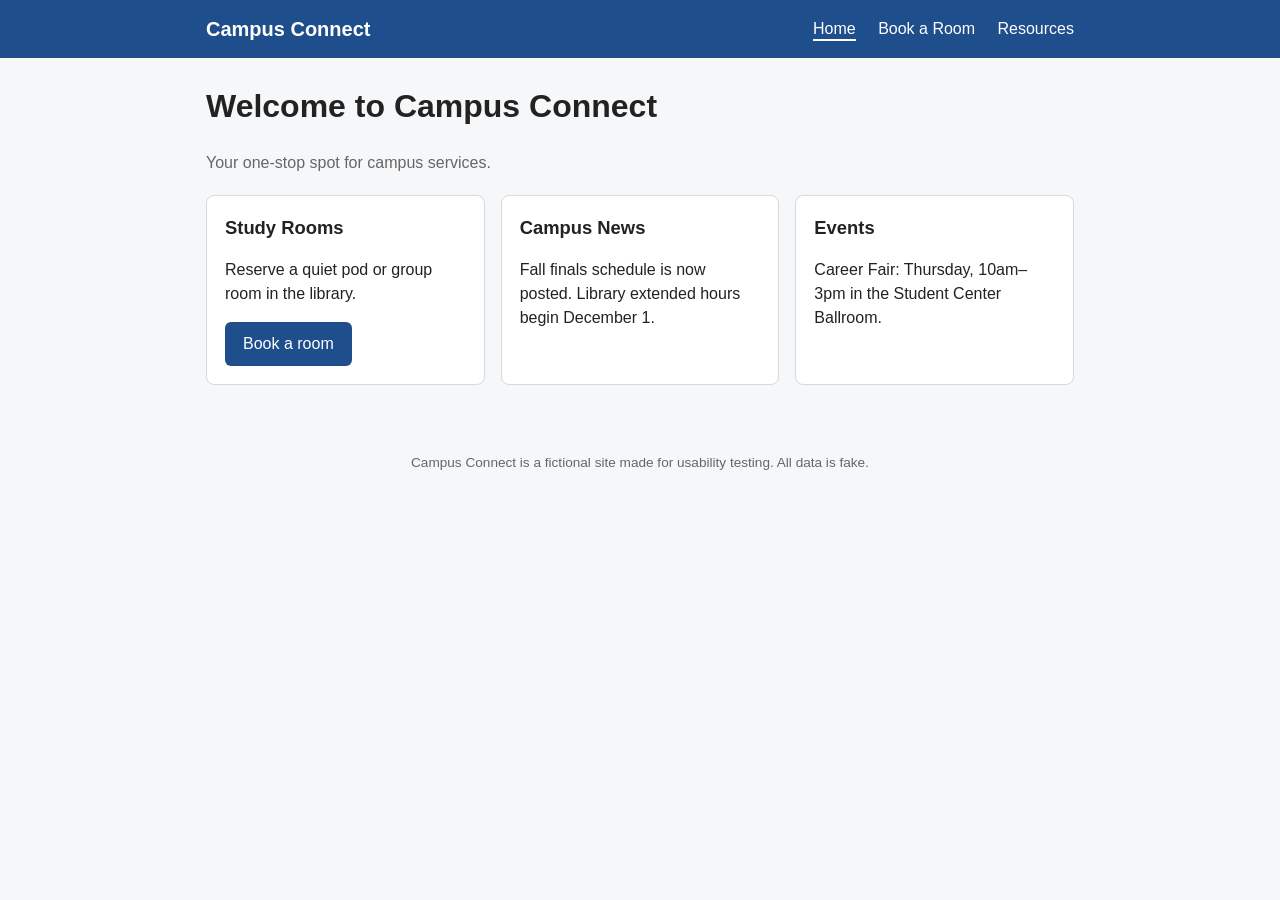
<file: index.html>
<!DOCTYPE html>
<html lang="en">
<head>
  <meta charset="UTF-8">
  <meta name="viewport" content="width=device-width, initial-scale=1.0">
  <title>Campus Connect</title>
  <link rel="stylesheet" href="css/styles.css">
</head>
<body>

  <!-- Top header with the site name and menu (same on every page) -->
  <header class="site-header">
    <div class="header-inner">
      <a class="logo" href="index.html">Campus Connect</a>
      <nav class="main-nav">
        <a href="index.html" class="active">Home</a>
        <a href="book.html">Book a Room</a>
        <!-- PLANTED ISSUE #1: the office directory is labeled "Resources",
             which doesn't tell people it's where to find offices. -->
        <a href="directory.html">Resources</a>
      </nav>
    </div>
  </header>

  <main>
    <h1>Welcome to Campus Connect</h1>
    <p class="intro">Your one-stop spot for campus services.</p>

    <!-- Cards that point to the main things people come here to do -->
    <div class="card-grid">
      <div class="card">
        <h2>Study Rooms</h2>
        <p>Reserve a quiet pod or group room in the library.</p>
        <a class="button" href="book.html">Book a room</a>
      </div>

      <div class="card">
        <h2>Campus News</h2>
        <p>Fall finals schedule is now posted. Library extended hours begin December 1.</p>
      </div>

      <div class="card">
        <h2>Events</h2>
        <p>Career Fair: Thursday, 10am–3pm in the Student Center Ballroom.</p>
      </div>
    </div>
  </main>

  <footer class="site-footer">
    Campus Connect is a fictional site made for usability testing. All data is fake.
  </footer>

</body>
</html>
</file>
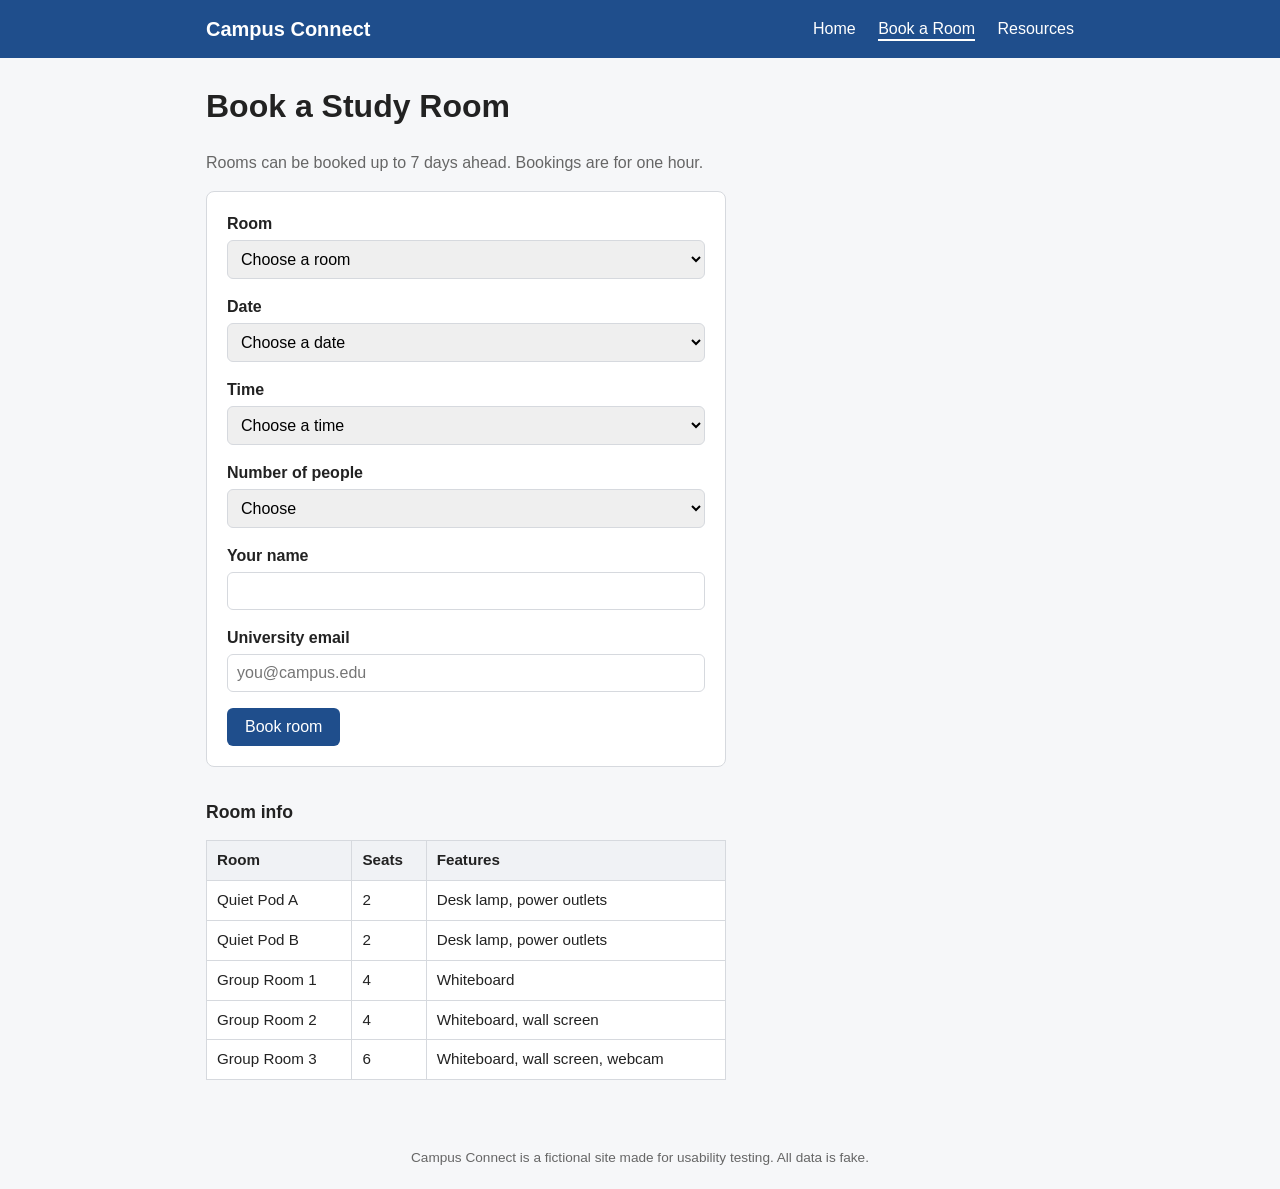
<file: book.html>
<!DOCTYPE html>
<html lang="en">
<head>
  <meta charset="UTF-8">
  <meta name="viewport" content="width=device-width, initial-scale=1.0">
  <title>Book a Study Room – Campus Connect</title>
  <link rel="stylesheet" href="css/styles.css">
</head>
<body>

  <header class="site-header">
    <div class="header-inner">
      <a class="logo" href="index.html">Campus Connect</a>
      <nav class="main-nav">
        <a href="index.html">Home</a>
        <a href="book.html" class="active">Book a Room</a>
        <!-- PLANTED ISSUE #1 (see index.html) -->
        <a href="directory.html">Resources</a>
      </nav>
    </div>
  </header>

  <main>
    <h1>Book a Study Room</h1>
    <p class="intro">Rooms can be booked up to 7 days ahead. Bookings are for one hour.</p>

    <div class="form-box">
      <!-- Error messages appear here. JavaScript fills it in when needed. -->
      <div id="error-box" class="error-box" role="alert"></div>

      <!--
        action="confirmation.html" means: when the form is submitted, go to that page.
        method="get" means: put the answers in the web address (nothing is sent to a server).
        novalidate turns off the browser's own pop-up checks, so our JavaScript does the checking.
      -->
      <form id="booking-form" action="confirmation.html" method="get" novalidate>

        <div class="field">
          <label for="room">Room</label>
          <!-- data-seats stores how many people each room holds. JavaScript reads it.
               PLANTED ISSUE #5 (part 1): the room names don't say how many people fit.
               That's only in the "Room info" table further down the page, so many
               people will pick a room that's too small. A better version would
               show it right here, e.g. "Quiet Pod A (seats 2)". -->
          <select id="room" name="room">
            <option value="">Choose a room</option>
            <option value="Quiet Pod A" data-seats="2">Quiet Pod A</option>
            <option value="Quiet Pod B" data-seats="2">Quiet Pod B</option>
            <option value="Group Room 1" data-seats="4">Group Room 1</option>
            <option value="Group Room 2" data-seats="4">Group Room 2</option>
            <option value="Group Room 3" data-seats="6">Group Room 3</option>
          </select>
        </div>

        <div class="field">
          <label for="date">Date</label>
          <!-- Empty on purpose: js/book.js adds the next 7 days here. -->
          <select id="date" name="date">
            <option value="">Choose a date</option>
          </select>
        </div>

        <div class="field">
          <label for="time">Time</label>
          <!-- PLANTED ISSUE #4: times are in 24-hour format with no
               "Morning / Afternoon" grouping, so people must work out which are afternoon. -->
          <select id="time" name="time">
            <option value="">Choose a time</option>
            <option>09:00–10:00</option>
            <option>10:00–11:00</option>
            <option>11:00–12:00</option>
            <option>12:00–13:00</option>
            <option>13:00–14:00</option>
            <option>14:00–15:00</option>
            <option>15:00–16:00</option>
            <option>16:00–17:00</option>
            <option>17:00–18:00</option>
          </select>
        </div>

        <div class="field">
          <label for="people">Number of people</label>
          <select id="people" name="people">
            <option value="">Choose</option>
            <option>1</option>
            <option>2</option>
            <option>3</option>
            <option>4</option>
            <option>5</option>
            <option>6</option>
          </select>
        </div>

        <div class="field">
          <label for="name">Your name</label>
          <input id="name" name="name" type="text" autocomplete="off">
        </div>

        <div class="field">
          <label for="email">University email</label>
          <input id="email" name="email" type="email" autocomplete="off" placeholder="you@campus.edu">
        </div>

        <button type="submit" class="button">Book room</button>
      </form>
    </div>

    <!-- Room sizes live here, separate from the form (part of PLANTED ISSUE #5) -->
    <h2 class="room-info-heading">Room info</h2>
    <table class="room-table">
      <thead>
        <tr><th>Room</th><th>Seats</th><th>Features</th></tr>
      </thead>
      <tbody>
        <tr><td>Quiet Pod A</td><td>2</td><td>Desk lamp, power outlets</td></tr>
        <tr><td>Quiet Pod B</td><td>2</td><td>Desk lamp, power outlets</td></tr>
        <tr><td>Group Room 1</td><td>4</td><td>Whiteboard</td></tr>
        <tr><td>Group Room 2</td><td>4</td><td>Whiteboard, wall screen</td></tr>
        <tr><td>Group Room 3</td><td>6</td><td>Whiteboard, wall screen, webcam</td></tr>
      </tbody>
    </table>
  </main>

  <footer class="site-footer">
    Campus Connect is a fictional site made for usability testing. All data is fake.
  </footer>

  <!-- Load the JavaScript last, so the form above already exists when it runs -->
  <script src="js/book.js"></script>
</body>
</html>
</file>
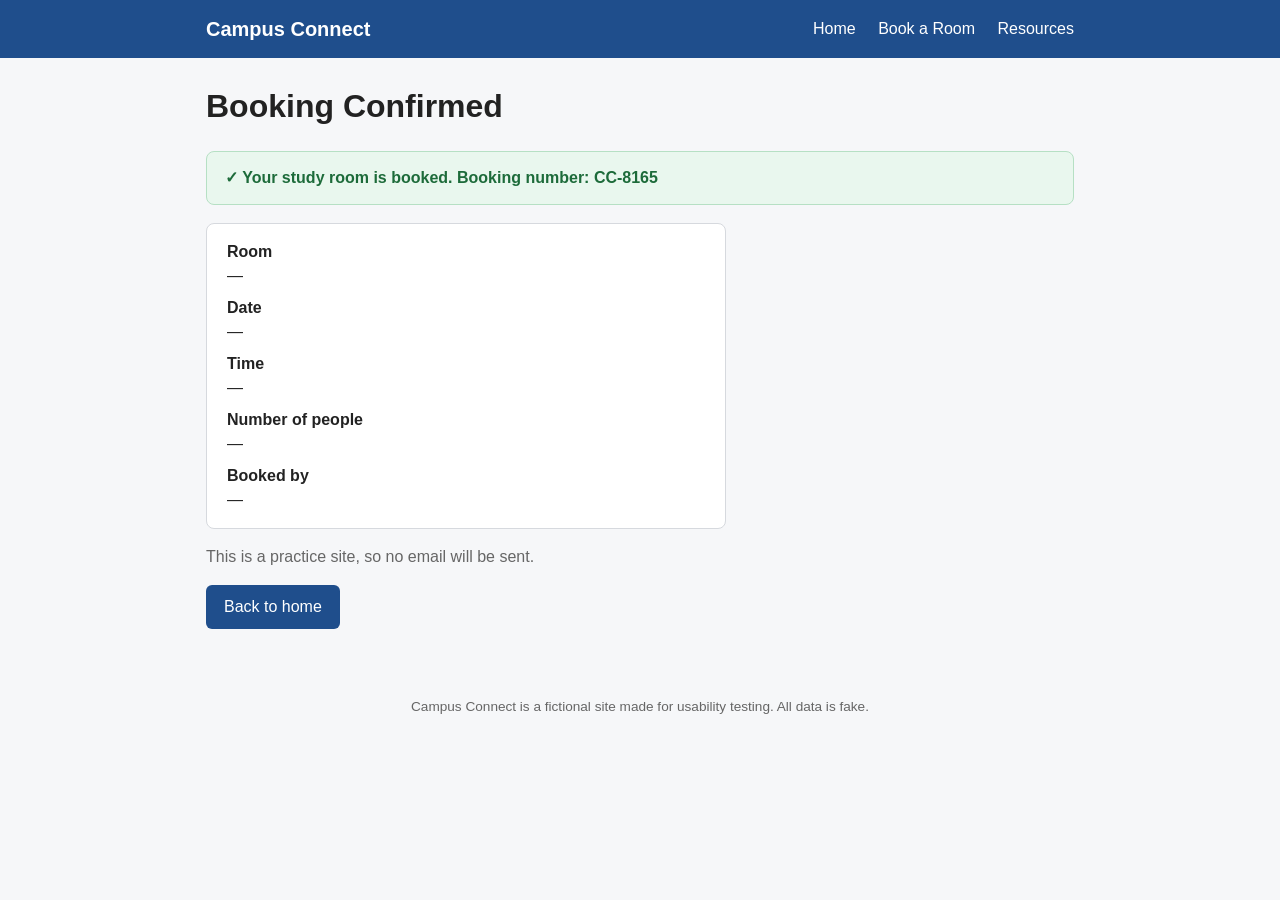
<file: confirmation.html>
<!DOCTYPE html>
<html lang="en">
<head>
  <meta charset="UTF-8">
  <meta name="viewport" content="width=device-width, initial-scale=1.0">
  <title>Booking Confirmed – Campus Connect</title>
  <link rel="stylesheet" href="css/styles.css">
</head>
<body>

  <header class="site-header">
    <div class="header-inner">
      <a class="logo" href="index.html">Campus Connect</a>
      <nav class="main-nav">
        <a href="index.html">Home</a>
        <a href="book.html">Book a Room</a>
        <!-- PLANTED ISSUE #1 (see index.html) -->
        <a href="directory.html">Resources</a>
      </nav>
    </div>
  </header>

  <main>
    <h1>Booking Confirmed</h1>

    <div class="success-banner">
      ✓ Your study room is booked. Booking number: <span id="booking-number"></span>
    </div>

    <!-- js/confirmation.js fills in the blank spaces below -->
    <dl class="summary-list">
      <dt>Room</dt>             <dd id="sum-room"></dd>
      <dt>Date</dt>             <dd id="sum-date"></dd>
      <dt>Time</dt>             <dd id="sum-time"></dd>
      <dt>Number of people</dt> <dd id="sum-people"></dd>
      <dt>Booked by</dt>        <dd id="sum-name"></dd>
    </dl>

    <p class="intro">This is a practice site, so no email will be sent.</p>
    <a class="button" href="index.html">Back to home</a>
  </main>

  <footer class="site-footer">
    Campus Connect is a fictional site made for usability testing. All data is fake.
  </footer>

  <script src="js/confirmation.js"></script>
</body>
</html>
</file>
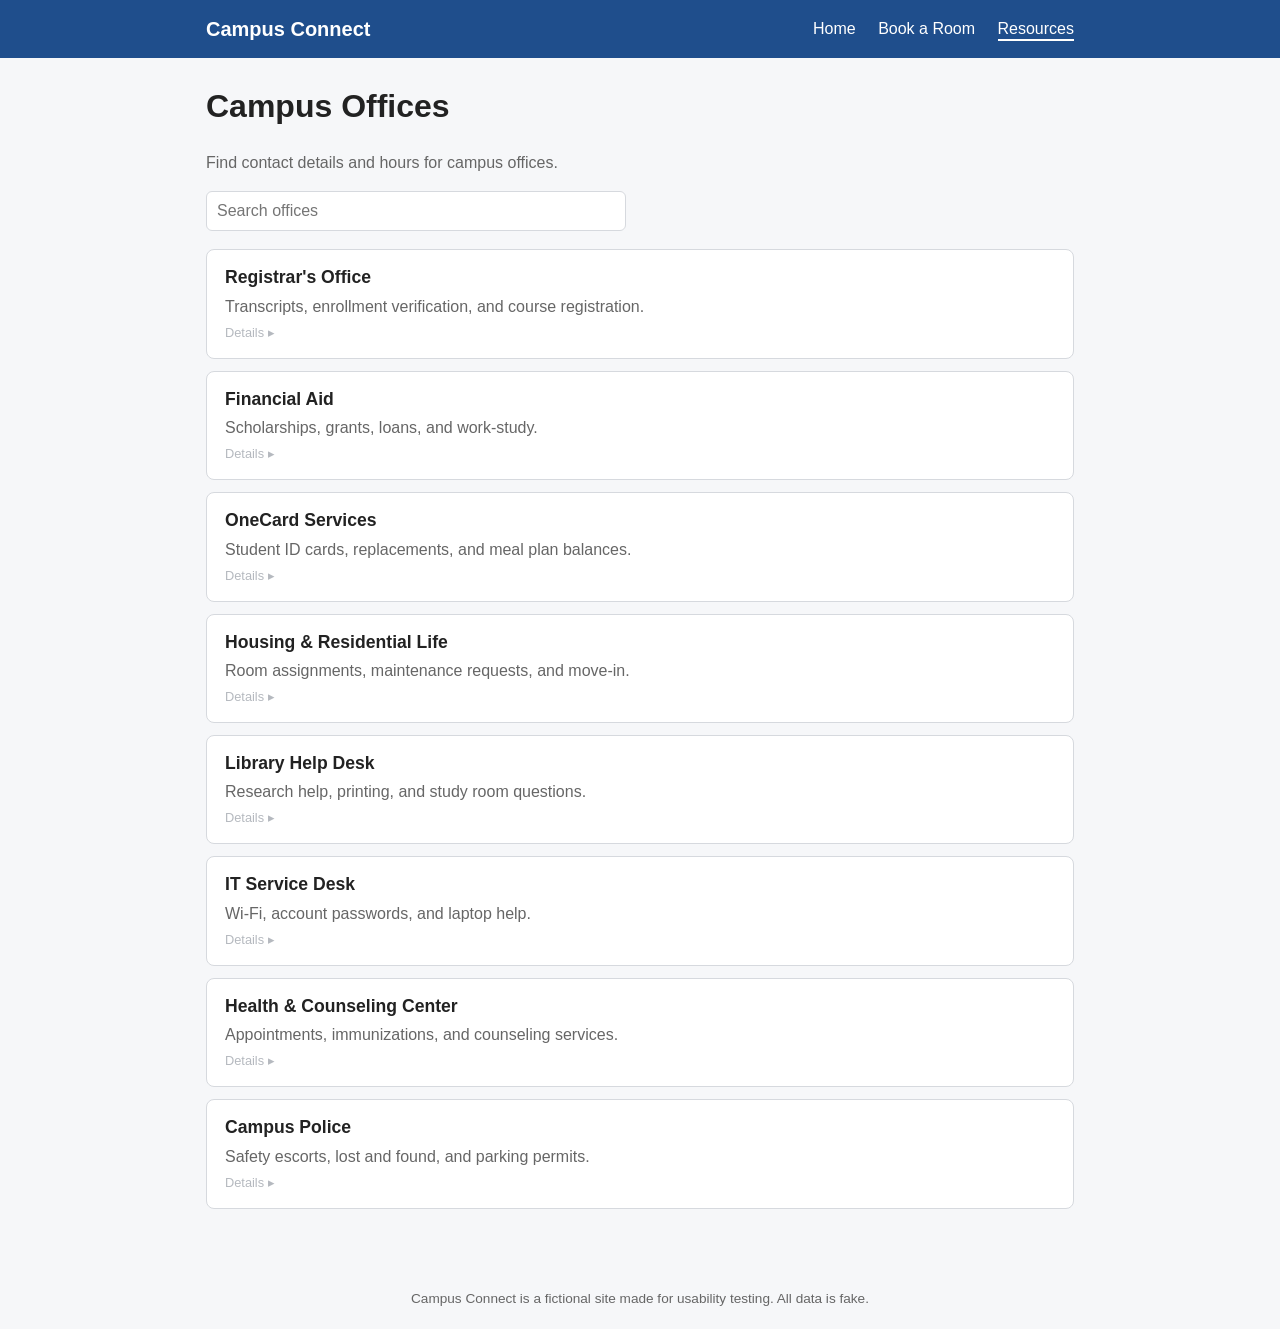
<file: directory.html>
<!DOCTYPE html>
<html lang="en">
<head>
  <meta charset="UTF-8">
  <meta name="viewport" content="width=device-width, initial-scale=1.0">
  <title>Resources – Campus Connect</title>
  <link rel="stylesheet" href="css/styles.css">
</head>
<body>

  <header class="site-header">
    <div class="header-inner">
      <a class="logo" href="index.html">Campus Connect</a>
      <nav class="main-nav">
        <a href="index.html">Home</a>
        <a href="book.html">Book a Room</a>
        <!-- PLANTED ISSUE #1 (see index.html) -->
        <a href="directory.html" class="active">Resources</a>
      </nav>
    </div>
  </header>

  <main>
    <h1>Campus Offices</h1>
    <p class="intro">Find contact details and hours for campus offices.</p>

    <!-- PLANTED ISSUE #2: this search only looks at office names (see js/directory.js) -->
    <label for="search" class="visually-hidden">Search offices</label>
    <input id="search" class="search-box" type="text" placeholder="Search offices">

    <!-- Empty on purpose: js/directory.js adds the office cards here -->
    <div id="office-list"></div>
  </main>

  <footer class="site-footer">
    Campus Connect is a fictional site made for usability testing. All data is fake.
  </footer>

  <script src="js/directory.js"></script>
</body>
</html>
</file>
<file: css/styles.css>
/* =========================================================
   Campus Connect — shared styles for every page
   ========================================================= */

/* Colors are stored as "variables" so you can change them in one place. */
:root {
  --brand: #1f4e8c;       /* dark blue for the header and buttons */
  --brand-light: #e8f0fb; /* pale blue for highlights */
  --text: #222;
  --muted: #666;
  --border: #d6d9de;
  --error-bg: #fdecec;
  --error-text: #a12020;
  --success-bg: #e9f7ee;
  --success-text: #1d6b3a;
}

/* Basic page setup */
* { box-sizing: border-box; }

body {
  margin: 0;
  font-family: -apple-system, BlinkMacSystemFont, "Segoe UI", Roboto, Arial, sans-serif;
  color: var(--text);
  background: #f6f7f9;
  line-height: 1.5;
}

/* ---------- Header and top menu ---------- */
.site-header {
  background: var(--brand);
  color: white;
}

.header-inner {
  max-width: 900px;
  margin: 0 auto;
  padding: 14px 16px;
  display: flex;
  flex-wrap: wrap;           /* lets the menu drop to a new line on phones */
  align-items: center;
  justify-content: space-between;
  gap: 10px;
}

.logo {
  color: white;
  font-weight: bold;
  font-size: 1.25rem;
  text-decoration: none;
}

.main-nav a {
  color: white;
  text-decoration: none;
  margin-left: 18px;
  padding-bottom: 2px;
}

.main-nav a:first-child { margin-left: 0; }
.main-nav a:hover { text-decoration: underline; }

/* The page you're on gets an underline */
.main-nav a.active { border-bottom: 2px solid white; }

/* ---------- Main content area ---------- */
main {
  max-width: 900px;
  margin: 0 auto;
  padding: 24px 16px 48px;
}

h1 { margin-top: 0; }

.intro { color: var(--muted); }

/* ---------- Home page cards ---------- */
.card-grid {
  display: grid;
  grid-template-columns: repeat(auto-fit, minmax(240px, 1fr));
  gap: 16px;
  margin-top: 20px;
}

.card {
  background: white;
  border: 1px solid var(--border);
  border-radius: 8px;
  padding: 18px;
}

.card h2 {
  margin-top: 0;
  font-size: 1.15rem;
}

/* ---------- Buttons ---------- */
.button {
  display: inline-block;
  background: var(--brand);
  color: white;
  border: none;
  border-radius: 6px;
  padding: 10px 18px;
  font-size: 1rem;
  text-decoration: none;
  cursor: pointer;
}

.button:hover { background: #163a69; }

/* ---------- Booking form ---------- */
.form-box {
  background: white;
  border: 1px solid var(--border);
  border-radius: 8px;
  padding: 20px;
  max-width: 520px;
}

.field { margin-bottom: 16px; }

.field label {
  display: block;
  font-weight: 600;
  margin-bottom: 4px;
}

.field select,
.field input {
  width: 100%;
  padding: 9px;
  font-size: 1rem;
  border: 1px solid var(--border);
  border-radius: 6px;
}

/* Box that shows error messages. Hidden until there's an error. */
.error-box {
  display: none;
  background: var(--error-bg);
  color: var(--error-text);
  border: 1px solid #f3b9b9;
  border-radius: 6px;
  padding: 10px 12px;
  margin-bottom: 16px;
}

.error-box.visible { display: block; }

/* ---------- Room info table (below the booking form) ---------- */
.room-info-heading {
  margin-top: 32px;
  font-size: 1.1rem;
}

.room-table {
  width: 100%;
  max-width: 520px;
  border-collapse: collapse;   /* removes the gaps between cell borders */
  background: white;
  font-size: 0.95rem;
}

.room-table th,
.room-table td {
  text-align: left;
  padding: 8px 10px;
  border: 1px solid var(--border);
}

.room-table th { background: #f0f2f5; }

/* ---------- Office directory ---------- */
.search-box {
  width: 100%;
  max-width: 420px;
  padding: 10px;
  font-size: 1rem;
  border: 1px solid var(--border);
  border-radius: 6px;
  margin-bottom: 18px;
}

.office {
  background: white;
  border: 1px solid var(--border);
  border-radius: 8px;
  padding: 14px 18px;
  margin-bottom: 12px;
}

.office h2 {
  margin: 0 0 4px;
  font-size: 1.1rem;
}

.office .summary {
  margin: 0;
  color: var(--muted);
}

/* PLANTED ISSUE #3: the "Details" link is small and pale grey,
   so it's easy to miss. A better version would be dark and clearly a button. */
.details-toggle {
  background: none;
  border: none;
  padding: 0;
  margin-top: 6px;
  font-size: 0.8rem;
  color: #b5b9bf;
  cursor: pointer;
}

.office-details {
  display: none;
  margin-top: 8px;
  padding-top: 8px;
  border-top: 1px dashed var(--border);
}

.office-details.open { display: block; }

.office-details p { margin: 2px 0; }

.no-results { color: var(--muted); font-style: italic; }

/* Hides a label from sight but keeps it readable by screen readers */
.visually-hidden {
  position: absolute;
  width: 1px;
  height: 1px;
  overflow: hidden;
  clip: rect(0 0 0 0);
  white-space: nowrap;
}

/* ---------- Confirmation page ---------- */
.success-banner {
  background: var(--success-bg);
  color: var(--success-text);
  border: 1px solid #b6e0c4;
  border-radius: 8px;
  padding: 14px 18px;
  margin-bottom: 18px;
  font-weight: 600;
}

.summary-list {
  background: white;
  border: 1px solid var(--border);
  border-radius: 8px;
  padding: 16px 20px;
  max-width: 520px;
}

.summary-list dt { font-weight: 600; margin-top: 8px; }
.summary-list dt:first-child { margin-top: 0; }
.summary-list dd { margin: 0; }

/* ---------- Footer ---------- */
.site-footer {
  text-align: center;
  color: var(--muted);
  font-size: 0.85rem;
  padding: 20px 16px;
}
</file>
